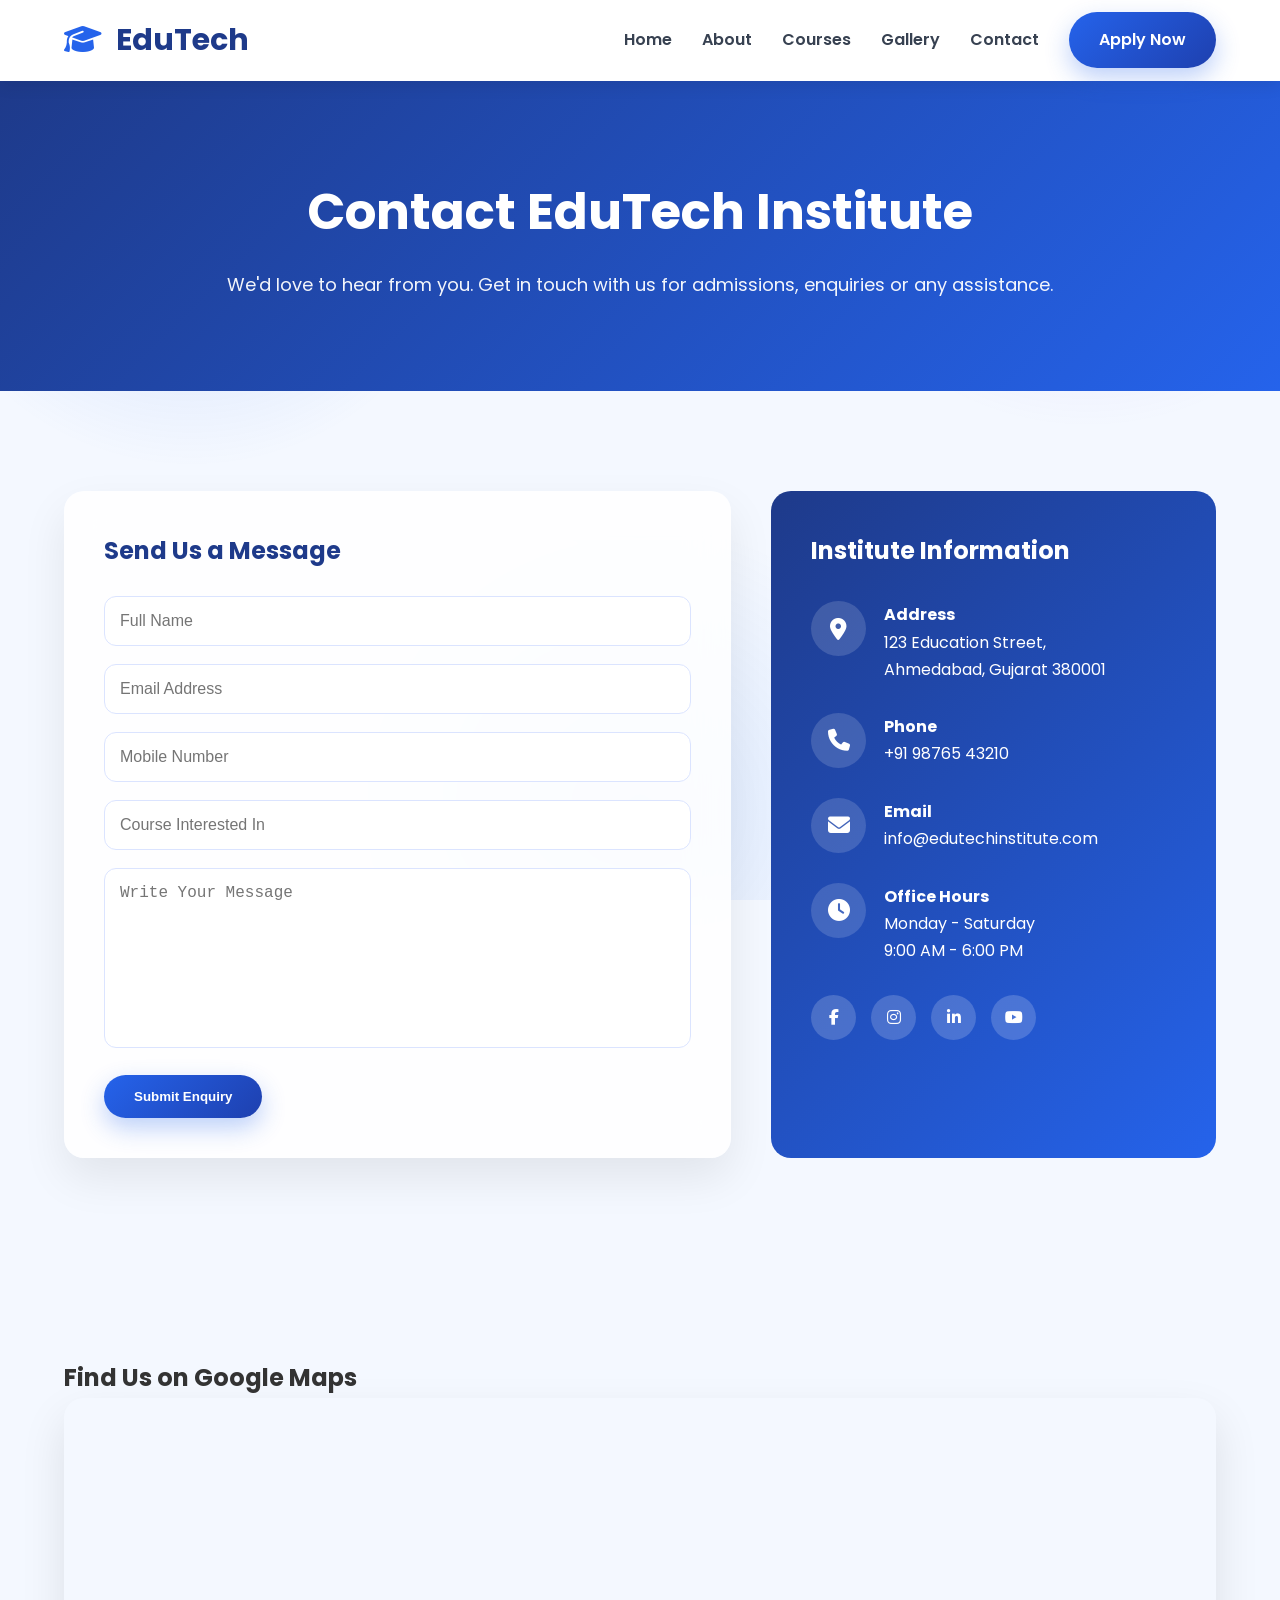
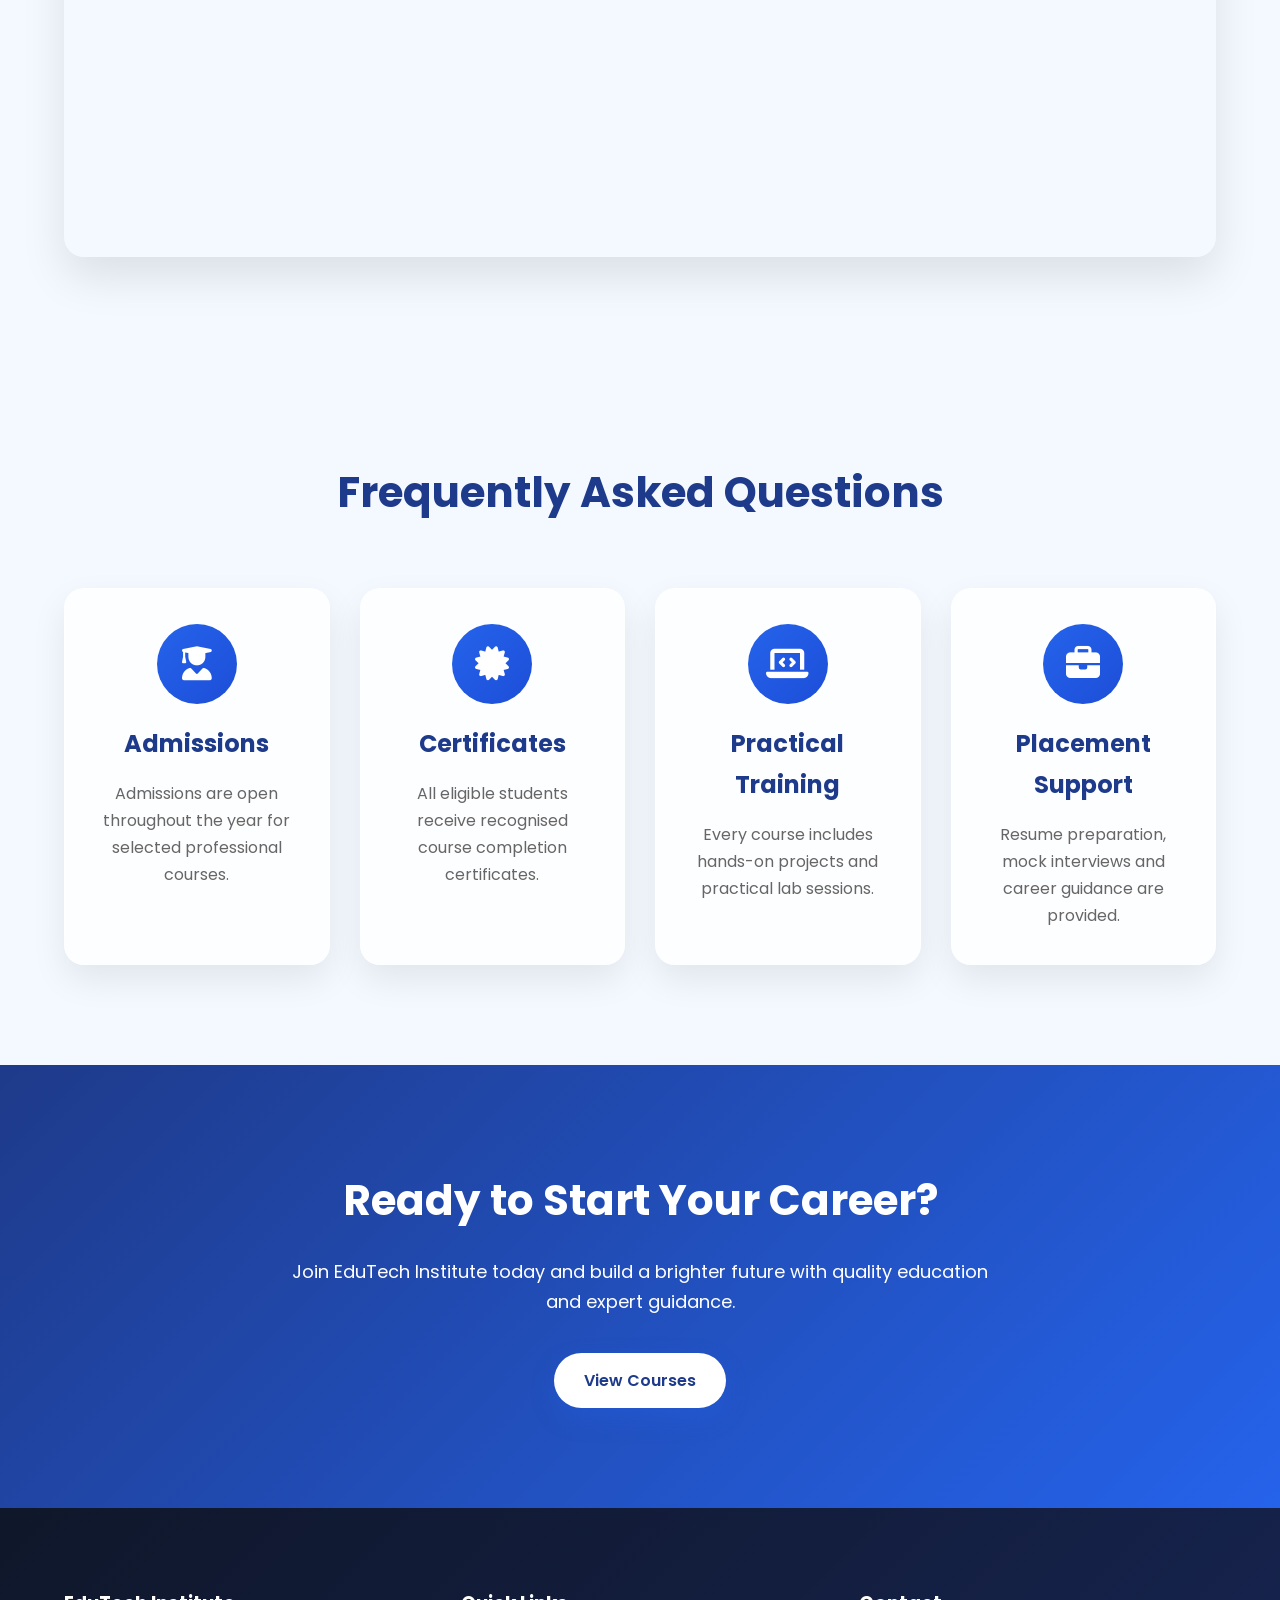
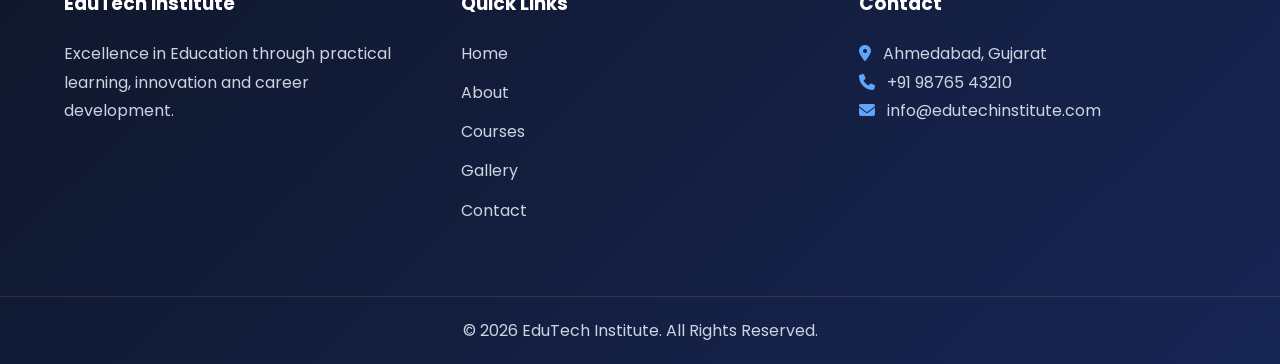
<file: contact.html>
<!DOCTYPE html>
<html lang="en">

<head>
    <meta charset="UTF-8">
    <meta name="viewport" content="width=device-width, initial-scale=1.0">
    <title>Contact Us | EduTech Institute</title>

    <link rel="stylesheet" href="style.css">

    <link rel="stylesheet"
        href="https://cdnjs.cloudflare.com/ajax/libs/font-awesome/6.7.2/css/all.min.css">
</head>

<body>

    <!-- ================= HEADER ================= -->

    <header>

        <div class="container">

            <a href="index.html" class="logo">
                <i class="fa-solid fa-graduation-cap"></i>
                EduTech
            </a>

            <div class="menu-btn">
                <i class="fa-solid fa-bars"></i>
            </div>

            <nav class="navbar">

                <ul>

                    <li><a href="index.html">Home</a></li>

                    <li><a href="about.html">About</a></li>

                    <li><a href="courses.html">Courses</a></li>

                    <li><a href="gallery.html">Gallery</a></li>

                    <li><a href="contact.html" class="active">Contact</a></li>

                </ul>

                <a href="contact.html" class="apply-btn">
                    Apply Now
                </a>

            </nav>

        </div>

    </header>

    <!-- ================= PAGE HEADER ================= -->

    <section class="page-banner">

        <div class="container">

            <h1>Contact EduTech Institute</h1>

            <p>

                We'd love to hear from you. Get in touch with us for
                admissions, enquiries or any assistance.

            </p>

        </div>

    </section>

    <!-- ================= CONTACT ================= -->

    <section class="contact-section">

        <div class="container contact-grid">

            <!-- Contact Form -->

            <div class="contact-form">

                <h2>Send Us a Message</h2>

                <form>

                    <input type="text"
                        placeholder="Full Name"
                        required>

                    <input type="email"
                        placeholder="Email Address"
                        required>

                    <input type="tel"
                        placeholder="Mobile Number"
                        required>

                    <input type="text"
                        placeholder="Course Interested In">

                    <textarea rows="6"
                        placeholder="Write Your Message"
                        required></textarea>

                    <button type="submit" class="btn">

                        Submit Enquiry

                    </button>

                </form>

            </div>

            <!-- Contact Information -->

            <div class="contact-info">

                <h2>Institute Information</h2>

                <div class="info-box">

                    <i class="fa-solid fa-location-dot"></i>

                    <div>

                        <h4>Address</h4>

                        <p>

                            123 Education Street,<br>
                            Ahmedabad, Gujarat 380001

                        </p>

                    </div>

                </div>

                <div class="info-box">

                    <i class="fa-solid fa-phone"></i>

                    <div>

                        <h4>Phone</h4>

                        <p>

                            +91 98765 43210

                        </p>

                    </div>

                </div>

                <div class="info-box">

                    <i class="fa-solid fa-envelope"></i>

                    <div>

                        <h4>Email</h4>

                        <p>

                            info@edutechinstitute.com

                        </p>

                    </div>

                </div>

                <div class="info-box">

                    <i class="fa-solid fa-clock"></i>

                    <div>

                        <h4>Office Hours</h4>

                        <p>

                            Monday - Saturday<br>

                            9:00 AM - 6:00 PM

                        </p>

                    </div>

                </div>

                <div class="social">

                    <a href="#"><i class="fab fa-facebook-f"></i></a>

                    <a href="#"><i class="fab fa-instagram"></i></a>

                    <a href="#"><i class="fab fa-linkedin-in"></i></a>

                    <a href="#"><i class="fab fa-youtube"></i></a>

                </div>

            </div>

        </div>

    </section>

    <!-- ================= GOOGLE MAP ================= -->

    <section class="map-section">

        <div class="container">

            <h2 class="section-title">

                Find Us on Google Maps

            </h2>

            <div class="map">

                <iframe
                    src="https://www.google.com/maps?q=Ahmedabad,Gujarat&output=embed"
                    width="100%"
                    height="450"
                    style="border:0;"
                    allowfullscreen=""
                    loading="lazy">
                </iframe>

            </div>

        </div>

    </section>

    <!-- ================= FAQ ================= -->

    <section class="features">

        <div class="container">

            <div class="title">

                <h2>Frequently Asked Questions</h2>

            </div>

            <div class="feature-grid">

                <div class="feature-card">

                    <i class="fa-solid fa-user-graduate"></i>

                    <h3>Admissions</h3>

                    <p>

                        Admissions are open throughout the year for
                        selected professional courses.

                    </p>

                </div>

                <div class="feature-card">

                    <i class="fa-solid fa-certificate"></i>

                    <h3>Certificates</h3>

                    <p>

                        All eligible students receive recognised course
                        completion certificates.

                    </p>

                </div>

                <div class="feature-card">

                    <i class="fa-solid fa-laptop-code"></i>

                    <h3>Practical Training</h3>

                    <p>

                        Every course includes hands-on projects and
                        practical lab sessions.

                    </p>

                </div>

                <div class="feature-card">

                    <i class="fa-solid fa-briefcase"></i>

                    <h3>Placement Support</h3>

                    <p>

                        Resume preparation, mock interviews and career
                        guidance are provided.

                    </p>

                </div>

            </div>

        </div>

    </section>

    <!-- ================= CTA ================= -->

    <section class="cta">

        <div class="container">

            <h2>

                Ready to Start Your Career?

            </h2>

            <p>

                Join EduTech Institute today and build a brighter future
                with quality education and expert guidance.

            </p>

            <a href="courses.html" class="btn">

                View Courses

            </a>

        </div>

    </section>

    <!-- ================= FOOTER ================= -->

    <footer>

        <div class="container footer-grid">

            <div>

                <h3>EduTech Institute</h3>

                <p>

                    Excellence in Education through practical learning,
                    innovation and career development.

                </p>

            </div>

            <div>

                <h3>Quick Links</h3>

                <ul>

                    <li><a href="index.html">Home</a></li>

                    <li><a href="about.html">About</a></li>

                    <li><a href="courses.html">Courses</a></li>

                    <li><a href="gallery.html">Gallery</a></li>

                    <li><a href="contact.html">Contact</a></li>

                </ul>

            </div>

            <div>

                <h3>Contact</h3>

                <p>

                    <i class="fa-solid fa-location-dot"></i>

                    Ahmedabad, Gujarat

                </p>

                <p>

                    <i class="fa-solid fa-phone"></i>

                    +91 98765 43210

                </p>

                <p>

                    <i class="fa-solid fa-envelope"></i>

                    info@edutechinstitute.com

                </p>

            </div>

        </div>

        <div class="copyright">

            <p>

                © 2026 EduTech Institute. All Rights Reserved.

            </p>

        </div>

    </footer>

    <script src="script.js"></script>

</body>

</html>
</file>
<file: style.css>
/*=========================================
  EDUTECH INSTITUTE
  PREMIUM RESPONSIVE CSS
  PART 1
==========================================*/

/* Google Font */

@import url('https://fonts.googleapis.com/css2?family=Poppins:wght@300;400;500;600;700;800&display=swap');

/*==========================
  RESET
==========================*/

*{
    margin:0;
    padding:0;
    box-sizing:border-box;
}

html{
    scroll-behavior:smooth;
}

body{
    font-family:'Poppins',sans-serif;
    background:#f4f8ff;
    color:#333;
    overflow-x:hidden;
    line-height:1.7;
}

/*==========================
  ANIMATED BACKGROUND
==========================*/

body::before{
    content:"";
    position:fixed;
    inset:0;
    background:
        radial-gradient(circle at 15% 20%,rgba(37,99,235,.18),transparent 22%),
        radial-gradient(circle at 85% 15%,rgba(139,92,246,.18),transparent 22%),
        radial-gradient(circle at 50% 90%,rgba(59,130,246,.12),transparent 28%);
    animation:moveBackground 18s linear infinite alternate;
    z-index:-2;
}

@keyframes moveBackground{

    from{
        transform:translateY(0) scale(1);
    }

    to{
        transform:translateY(-40px) scale(1.08);
    }

}

/*==========================
  BASIC
==========================*/

img{
    width:100%;
    display:block;
}

a{
    text-decoration:none;
}

ul{
    list-style:none;
}

.container{
    width:90%;
    max-width:1200px;
    margin:auto;
}

section{
    padding:90px 0;
}

/*==========================
  HEADER
==========================*/

header{
    position:fixed;
    top:0;
    left:0;
    width:100%;
    z-index:9999;

    background:rgba(255,255,255,.75);

    backdrop-filter:blur(15px);

    -webkit-backdrop-filter:blur(15px);

    border-bottom:1px solid rgba(255,255,255,.3);

    box-shadow:0 10px 30px rgba(0,0,0,.08);

    transition:.4s;
}

header .container{
    display:flex;
    justify-content:space-between;
    align-items:center;
    height:80px;
}

/*==========================
  LOGO
==========================*/

.logo{
    font-size:30px;
    font-weight:700;
    color:#1e3a8a;
}

.logo i{
    color:#2563eb;
    margin-right:8px;
}

/*==========================
  NAVBAR
==========================*/

.navbar{
    display:flex;
    align-items:center;
    gap:30px;
}

.navbar ul{
    display:flex;
    gap:30px;
}

.navbar ul li a{
    color:#374151;
    font-weight:600;
    position:relative;
    transition:.3s;
}

.navbar ul li a::after{

    content:"";

    position:absolute;

    left:0;

    bottom:-6px;

    width:0;

    height:3px;

    background:#2563eb;

    border-radius:20px;

    transition:.35s;

}

.navbar ul li a:hover::after,
.navbar ul li a.active::after{

    width:100%;

}

.navbar ul li a:hover,
.navbar ul li a.active{

    color:#2563eb;

}

/*==========================
  BUTTONS
==========================*/

.btn,
.apply-btn{

    display:inline-block;

    padding:14px 30px;

    border-radius:50px;

    color:#fff;

    background:linear-gradient(135deg,#2563eb,#1e40af);

    font-weight:600;

    transition:.35s;

    box-shadow:0 10px 25px rgba(37,99,235,.30);

}

.btn:hover,
.apply-btn:hover{

    transform:translateY(-4px);

    box-shadow:0 20px 40px rgba(37,99,235,.35);

}

.btn-outline{

    display:inline-block;

    padding:14px 30px;

    border:2px solid #2563eb;

    color:#2563eb;

    border-radius:50px;

    font-weight:600;

    transition:.35s;

}

.btn-outline:hover{

    background:#2563eb;

    color:#fff;

}

/*==========================
  HAMBURGER
==========================*/

.menu-btn{

    display:none;

    font-size:30px;

    cursor:pointer;

    color:#2563eb;

}

/*==========================
  HERO
==========================*/

.hero{

    padding-top:170px;

    padding-bottom:100px;

}

.hero-grid{

    display:grid;

    grid-template-columns:repeat(2,1fr);

    align-items:center;

    gap:60px;

}

.hero-content span{

    display:inline-block;

    background:#dbeafe;

    color:#1e40af;

    padding:10px 20px;

    border-radius:50px;

    font-weight:600;

    margin-bottom:20px;

}

.hero-content h1{

    font-size:60px;

    color:#0f172a;

    line-height:1.15;

    margin-bottom:25px;

}

.hero-content h1 span{

    color:#2563eb;

    background:none;

    padding:0;

}

.hero-content p{

    color:#555;

    font-size:18px;

    margin-bottom:35px;

}

.hero-buttons{

    display:flex;

    gap:18px;

    flex-wrap:wrap;

}

.hero-image{

    position:relative;

}

.hero-image img{

    border-radius:20px;

    box-shadow:0 30px 60px rgba(0,0,0,.15);

}

/* Floating Effect */

.hero-image::before{

    content:"";

    position:absolute;

    width:180px;

    height:180px;

    background:rgba(37,99,235,.15);

    border-radius:50%;

    top:-30px;

    left:-30px;

    animation:float1 6s ease-in-out infinite;

}

.hero-image::after{

    content:"";

    position:absolute;

    width:130px;

    height:130px;

    background:rgba(139,92,246,.18);

    border-radius:50%;

    bottom:-25px;

    right:-25px;

    animation:float2 7s ease-in-out infinite;

}

@keyframes float1{

    50%{
        transform:translateY(25px);
    }

}

@keyframes float2{

    50%{
        transform:translateY(-25px);
    }

}

/*==========================
  PAGE BANNER
==========================*/

.page-banner{

    margin-top:80px;

    background:linear-gradient(135deg,#1e3a8a,#2563eb);

    color:#fff;

    text-align:center;

    padding:90px 20px;

}

.page-banner h1{

    font-size:50px;

    margin-bottom:15px;

}

.page-banner p{

    font-size:18px;

    opacity:.95;

}

/*==========================
  SECTION TITLE
==========================*/

.title{

    text-align:center;

    margin-bottom:60px;

}

.title h2{

    font-size:42px;

    color:#1e3a8a;

    margin-bottom:15px;

}

.title p{

    color:#666;

    max-width:700px;

    margin:auto;

}

/*==========================
  TABLET
==========================*/

@media(max-width:991px){

.menu-btn{

display:block;

z-index:10001;

}

.navbar{

position:fixed;

top:80px;

left:-100%;

width:100%;

background:#fff;

padding:30px;

display:flex;

flex-direction:column;

align-items:flex-start;

transition:.4s;

box-shadow:0 10px 30px rgba(0,0,0,.10);

}

.navbar.active{

left:0;

}

.navbar ul{

width:100%;

display:flex;

flex-direction:column;

gap:0;

}

.navbar ul li{

width:100%;

border-bottom:1px solid #eee;

}

.navbar ul li a{

display:block;

padding:18px 0;

}

.hero-grid{

grid-template-columns:1fr;

text-align:center;

}

.hero-buttons{

justify-content:center;

}

.hero-content h1{

font-size:46px;

}

}

/*==========================
  MOBILE
==========================*/

@media(max-width:768px){

.hero{

padding-top:140px;

padding-bottom:70px;

}

.hero-content h1{

font-size:34px;

}

.page-banner h1{

font-size:34px;

}

.title h2{

font-size:30px;

}

.btn,
.btn-outline{

width:100%;

text-align:center;

}

.hero-buttons{

flex-direction:column;

}

}
/*====================================================
                FEATURES SECTION
====================================================*/

.features{
    padding:100px 0;
    position:relative;
}

.feature-grid{
    display:grid;
    grid-template-columns:repeat(auto-fit,minmax(260px,1fr));
    gap:30px;
}

.feature-card{
    background:rgba(255,255,255,.8);
    backdrop-filter:blur(15px);
    border-radius:20px;
    padding:35px 30px;
    text-align:center;
    box-shadow:0 15px 35px rgba(0,0,0,.08);
    transition:.4s;
    border:1px solid rgba(255,255,255,.4);
}

.feature-card:hover{
    transform:translateY(-12px);
    box-shadow:0 20px 45px rgba(37,99,235,.25);
}

.feature-card i{
    width:80px;
    height:80px;
    margin:auto;
    margin-bottom:20px;
    border-radius:50%;
    display:flex;
    align-items:center;
    justify-content:center;
    font-size:34px;
    color:#fff;
    background:linear-gradient(135deg,#2563eb,#1d4ed8);
}

.feature-card h3{
    color:#1e3a8a;
    font-size:24px;
    margin-bottom:15px;
}

.feature-card p{
    color:#666;
}

/*====================================================
                  ABOUT SECTION
====================================================*/

.about{
    padding:100px 0;
}

.about-grid{
    display:grid;
    grid-template-columns:repeat(2,1fr);
    gap:70px;
    align-items:center;
}

.about-image img{
    border-radius:25px;
    box-shadow:0 20px 45px rgba(0,0,0,.15);
}

.about-content h2{
    font-size:42px;
    color:#1e3a8a;
    margin-bottom:25px;
}

.about-content p{
    color:#666;
    margin-bottom:20px;
}

.about-list{
    margin:25px 0;
}

.about-list li{
    margin-bottom:15px;
    color:#374151;
    font-weight:500;
}

.about-list i{
    color:#2563eb;
    margin-right:10px;
}

/*====================================================
                 STATISTICS
====================================================*/

.stats{
    padding:90px 0;
    background:linear-gradient(135deg,#1e3a8a,#2563eb);
}

.stats-grid{
    display:grid;
    grid-template-columns:repeat(4,1fr);
    gap:25px;
}

.stat-box{
    background:rgba(255,255,255,.12);
    backdrop-filter:blur(10px);
    padding:35px;
    border-radius:20px;
    text-align:center;
    color:#fff;
    transition:.35s;
}

.stat-box:hover{
    transform:translateY(-10px);
    background:rgba(255,255,255,.18);
}

.stat-box h2{
    font-size:48px;
    margin-bottom:10px;
}

.stat-box p{
    font-size:17px;
}

/*====================================================
                  COURSES
====================================================*/

.courses-home{
    padding:100px 0;
}

.course-grid{
    display:grid;
    grid-template-columns:repeat(auto-fit,minmax(330px,1fr));
    gap:35px;
}

.course-card{
    background:#fff;
    border-radius:22px;
    overflow:hidden;
    box-shadow:0 18px 45px rgba(0,0,0,.08);
    transition:.4s;
}

.course-card:hover{
    transform:translateY(-12px);
    box-shadow:0 30px 55px rgba(37,99,235,.22);
}

.course-card img{
    height:230px;
    object-fit:cover;
    transition:.45s;
}

.course-card:hover img{
    transform:scale(1.08);
}

.course-content{
    padding:30px;
}

.course-content h3{
    color:#1e3a8a;
    font-size:24px;
    margin-bottom:15px;
}

.course-content p{
    color:#666;
    margin-bottom:18px;
}

.read-btn{
    display:inline-block;
    padding:12px 28px;
    background:linear-gradient(135deg,#2563eb,#1d4ed8);
    color:#fff;
    border-radius:50px;
    transition:.35s;
}

.read-btn:hover{
    transform:translateY(-4px);
}

/*====================================================
                 FACULTY
====================================================*/

.faculty{
    padding:100px 0;
}

.faculty-grid{
    display:grid;
    grid-template-columns:repeat(auto-fit,minmax(260px,1fr));
    gap:30px;
}

.faculty-card{
    background:#fff;
    border-radius:20px;
    overflow:hidden;
    text-align:center;
    box-shadow:0 15px 35px rgba(0,0,0,.08);
    transition:.4s;
}

.faculty-card:hover{
    transform:translateY(-10px);
}

.faculty-card img{
    height:320px;
    object-fit:cover;
}

.faculty-card h3{
    color:#1e3a8a;
    margin-top:20px;
}

.faculty-card span{
    display:block;
    color:#2563eb;
    margin:10px 0 20px;
    font-weight:600;
}

/*====================================================
                TESTIMONIALS
====================================================*/

.testimonials{
    padding:100px 0;
}

.testimonial-grid{
    display:grid;
    grid-template-columns:repeat(auto-fit,minmax(300px,1fr));
    gap:30px;
}

.testimonial-card{
    background:rgba(255,255,255,.85);
    backdrop-filter:blur(10px);
    border-radius:20px;
    padding:35px;
    text-align:center;
    box-shadow:0 15px 35px rgba(0,0,0,.08);
    transition:.4s;
}

.testimonial-card:hover{
    transform:translateY(-10px);
}

.testimonial-card img{
    width:90px;
    height:90px;
    border-radius:50%;
    object-fit:cover;
    margin:auto;
    margin-bottom:20px;
}

.testimonial-card h3{
    color:#1e3a8a;
}

.testimonial-card span{
    color:#2563eb;
    display:block;
    margin:10px 0;
}

.testimonial-card p{
    color:#666;
    font-style:italic;
}

/*====================================================
                 CALL TO ACTION
====================================================*/

.cta{
    padding:100px 20px;
    background:linear-gradient(135deg,#1e3a8a,#2563eb);
    text-align:center;
    color:#fff;
}

.cta h2{
    font-size:42px;
    margin-bottom:20px;
}

.cta p{
    max-width:700px;
    margin:0 auto 35px;
    font-size:18px;
}

.cta .btn{
    background:#fff;
    color:#1e3a8a;
}

/*====================================================
                 RESPONSIVE
====================================================*/

@media(max-width:991px){

.about-grid{
    grid-template-columns:1fr;
    text-align:center;
}

.stats-grid{
    grid-template-columns:repeat(2,1fr);
}

.about-content{
    order:2;
}

.about-image{
    order:1;
}

}

@media(max-width:768px){

.feature-grid,
.course-grid,
.faculty-grid,
.testimonial-grid{
    grid-template-columns:1fr;
}

.stats-grid{
    grid-template-columns:1fr;
}

.about-content h2{
    font-size:32px;
}

.cta h2{
    font-size:32px;
}

}
/*====================================================
                    GALLERY
====================================================*/

.gallery-section{
    padding:100px 0;
}

.gallery-grid{
    display:grid;
    grid-template-columns:repeat(auto-fit,minmax(320px,1fr));
    gap:30px;
}

.gallery-item{
    position:relative;
    overflow:hidden;
    border-radius:20px;
    box-shadow:0 18px 45px rgba(0,0,0,.10);
}

.gallery-item img{
    width:100%;
    height:260px;
    object-fit:cover;
    transition:.5s;
}

.gallery-item:hover img{
    transform:scale(1.12);
}

.gallery-overlay{
    position:absolute;
    inset:0;
    background:linear-gradient(rgba(30,58,138,.2),rgba(30,58,138,.85));
    display:flex;
    justify-content:center;
    align-items:center;
    opacity:0;
    transition:.4s;
}

.gallery-item:hover .gallery-overlay{
    opacity:1;
}

.gallery-overlay h3{
    color:#fff;
    font-size:26px;
    text-align:center;
}

/*====================================================
                    CONTACT
====================================================*/

.contact-section{
    padding:100px 0;
}

.contact-grid{
    display:grid;
    grid-template-columns:1.2fr .8fr;
    gap:40px;
}

.contact-form{
    background:rgba(255,255,255,.85);
    backdrop-filter:blur(20px);
    padding:40px;
    border-radius:20px;
    box-shadow:0 20px 45px rgba(0,0,0,.08);
}

.contact-form h2{
    color:#1e3a8a;
    margin-bottom:25px;
}

.contact-form input,
.contact-form textarea{

    width:100%;
    padding:15px;
    margin-bottom:18px;

    border:1px solid #dbe4ff;

    border-radius:12px;

    font-size:16px;

    outline:none;

    transition:.3s;

    background:#fff;

}

.contact-form input:focus,
.contact-form textarea:focus{

    border-color:#2563eb;

    box-shadow:0 0 0 4px rgba(37,99,235,.15);

}

.contact-form textarea{

    resize:none;

    height:180px;

}

.contact-form button{

    border:none;

    cursor:pointer;

}

/*====================================================
                 CONTACT INFO
====================================================*/

.contact-info{

    background:linear-gradient(135deg,#1e3a8a,#2563eb);

    color:#fff;

    border-radius:20px;

    padding:40px;

}

.contact-info h2{

    margin-bottom:30px;

}

.info-box{

    display:flex;

    gap:18px;

    margin-bottom:30px;

}

.info-box i{

    width:55px;

    height:55px;

    border-radius:50%;

    display:flex;

    justify-content:center;

    align-items:center;

    background:rgba(255,255,255,.15);

    font-size:22px;

}

.social{

    display:flex;

    gap:15px;

    margin-top:30px;

}

.social a{

    width:45px;

    height:45px;

    border-radius:50%;

    display:flex;

    justify-content:center;

    align-items:center;

    background:rgba(255,255,255,.18);

    color:#fff;

    transition:.35s;

}

.social a:hover{

    background:#fff;

    color:#2563eb;

}

/*====================================================
                  GOOGLE MAP
====================================================*/

.map-section{

    padding:100px 0;

}

.map{

    border-radius:20px;

    overflow:hidden;

    box-shadow:0 20px 45px rgba(0,0,0,.10);

}

.map iframe{

    width:100%;

    height:450px;

    border:none;

}

/*====================================================
                     FOOTER
====================================================*/

footer{

    background:linear-gradient(135deg,#0f172a,#172554);

    color:#fff;

    padding:80px 0 0;

}

.footer-grid{

    display:grid;

    grid-template-columns:repeat(auto-fit,minmax(250px,1fr));

    gap:40px;

}

.footer-grid h3{

    margin-bottom:20px;

}

.footer-grid p{

    color:#cbd5e1;

    line-height:1.8;

}

.footer-grid ul li{

    margin-bottom:12px;

}

.footer-grid ul li a{

    color:#cbd5e1;

    transition:.3s;

}

.footer-grid ul li a:hover{

    color:#60a5fa;

    padding-left:8px;

}

.footer-grid i{

    color:#60a5fa;

    margin-right:8px;

}

.copyright{

    margin-top:60px;

    padding:20px;

    text-align:center;

    border-top:1px solid rgba(255,255,255,.1);

}

.copyright p{

    color:#cbd5e1;

}

/*====================================================
              PREMIUM ANIMATIONS
====================================================*/

.feature-card,
.course-card,
.faculty-card,
.gallery-item,
.testimonial-card,
.contact-form,
.contact-info{

    animation:fadeUp .8s ease both;

}

@keyframes fadeUp{

from{

opacity:0;

transform:translateY(40px);

}

to{

opacity:1;

transform:translateY(0);

}

}

/*====================================================
              RESPONSIVE DESIGN
====================================================*/

@media(max-width:991px){

.contact-grid{

grid-template-columns:1fr;

}

.footer-grid{

grid-template-columns:repeat(2,1fr);

}

.gallery-grid{

grid-template-columns:repeat(2,1fr);

}

}

@media(max-width:768px){

.gallery-grid{

grid-template-columns:1fr;

}

.footer-grid{

grid-template-columns:1fr;

text-align:center;

}

.info-box{

flex-direction:column;

align-items:center;

text-align:center;

}

.social{

justify-content:center;

}

.contact-form,
.contact-info{

padding:25px;

}

.map iframe{

height:300px;

}

}

@media(max-width:480px){

.hero-content h1{

font-size:30px;

}

.title h2{

font-size:28px;

}

.page-banner h1{

font-size:30px;

}

.contact-form{

padding:20px;

}

}
</file>
